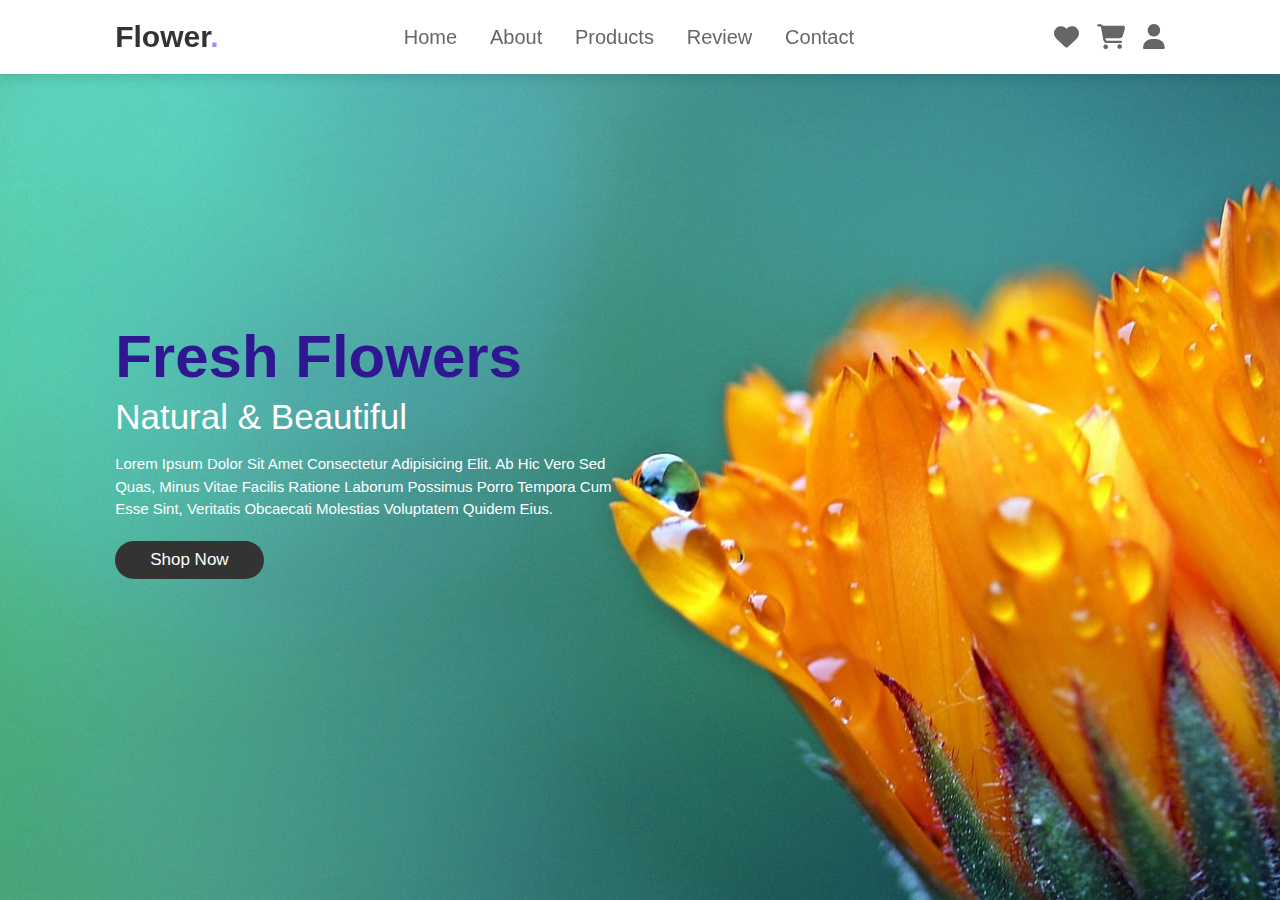
<file: Flower Company - HTML & CSS/index.html>
<!DOCTYPE html>
<html lang="en">
<head>
    <meta charset="UTF-8">
    <meta name="viewport" content="width=device-width, initial-scale=1.0">
    <title>The Flower Company</title>

    <link rel="stylesheet" href="https://cdnjs.cloudflare.com/ajax/libs/font-awesome/6.4.2/css/all.min.css">
    <link rel="stylesheet" href="css/style.css">

</head>
<body>
    
    <!-- Header Section -->
    <header>
        <input type="checkbox" name="" id="toggler">
        <label for="toggler" class="fas fa-bars"></label>

        <a href="#" class="logo">flower<span>.</span></a>
        <nav class="navbar">
            <a href="#home">home</a>
            <a href="#about">about</a>
            <a href="#products">products</a>
            <a href="#review">review</a>
            <a href="#contact">contact</a>
        </nav>

        <div class="icons">
            <a href="#" class="fas fa-heart"></a>
            <a href="#" class="fas fa-shopping-cart"></a>
            <a href="#" class="fas fa-user"></a>
        </div>
    </header>

    <!-- Home Section -->
    <section class="home" id="home">

        <div class="content">
            <h3>fresh flowers</h3>
            <span> natural & beautiful</span>
            <p>Lorem ipsum dolor sit amet consectetur adipisicing elit. 
                Ab hic vero sed quas, minus vitae facilis ratione laborum possimus porro tempora cum esse sint,
                veritatis obcaecati molestias voluptatem quidem eius.</p>
            <a href="#" class="btn">Shop Now</a>
        </div>
    </section>




</body>
</html>
</file>
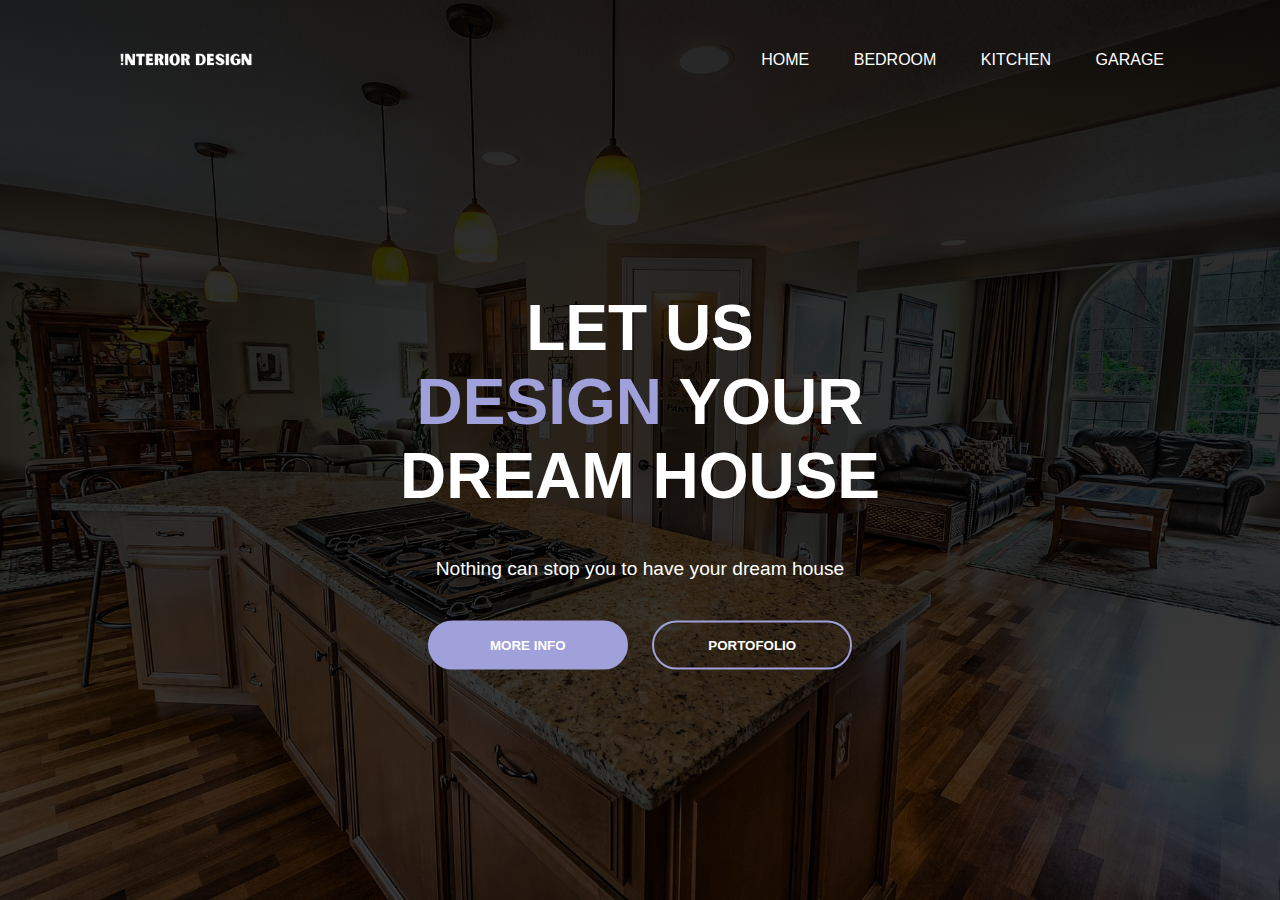
<file: Interior Design -  HTML & CSS/index.html>
<!DOCTYPE html>
<html lang="en">
<head>
    <meta charset="UTF-8">
    <meta name="viewport" content="width=device-width, initial-scale=1.0">
    <link rel="stylesheet" href="style.css">
    <title>!nterior Design</title>
</head>
<body>
    <div class="container">
        <div class="navbar">
            <img src="src/!nterior-Design-Logo.png" class="logo" alt="Logo Image">
            <ul>
                <li><a href="#">Home</a></li>
                <li><a href="#">Bedroom</a></li>
                <li><a href="#">Kitchen</a></li>
                <li><a href="#">Garage</a></li>
            </ul>
        </div>

        <div class="content">
            <h1>LET US<br><span style="color:rgb(160, 160, 219)">DESIGN</span> YOUR<br>DREAM HOUSE</h1>
            <p>Nothing can stop you to have your dream house</p>
            <div>
                <button type="button" style="background-color:rgb(160, 160, 219)">MORE INFO</span></button>
                <button type="button">PORTOFOLIO</span></button>
            </div>
        </div>
    </div>

</body>
</html>
</file>
<file: Flower Company - HTML & CSS/css/style.css>
:root{
    --light-purple: #301792;
    --purple: #a28dec;
}

* {
    margin: 0; padding: 0;
    box-sizing: border-box;
    font-family: Verdana, Geneva, Tahoma, sans-serif;
    outline: none; border: none;
    text-decoration: none;
    text-transform: capitalize;
    transition: .2s linear;
}
html {
    font-size: 62.5%;
    scroll-behavior: smooth;
    scroll-padding-top: 6rem;
    overflow-x: hidden;
}
section{
    padding: 2rem 9%;   
}

.btn{
    display: inline-block;
    margin-top: 1rem;
    border-radius: 5rem;
    background: #333;
    color:#fff;
    padding: .9rem 3.5rem;
    cursor: pointer;
    font-size: 1.7rem;

}

.btn:hover{
    background: var(--purple);
}

header{
    position: fixed;
    top:0; left: 0; right: 0;
    background: white;
    padding: 2rem 9%;
    display: flex;
    align-items: center;
    justify-content: space-between;
    z-index: 999;
    box-shadow: 0 .5rem 1rem rgba(0,0,0,.1)
}

header .logo{
    font-size: 3rem;
    color: #333;
    font-weight: bolder;
}

header .logo span{
    color: var(--purple);
}

header .navbar a{
    font-size: 2rem;
    padding: 0 1.5rem;
    color: #666;

}

header .navbar a:hover{
    color: var(--purple);

}


header .icons a{
    font-size: 2.5rem;
    margin-left: 1.5rem;
    color: #666;
}

header .icons a:hover{
    color: var(--purple);
}

header #toggler{
    display: none;

}

header .fa-bars{
    font-size: 3rem;
    color: #333;
    border-radius: .5rem;
    padding: .5rem 1.5rem;
    cursor: pointer;
    border: .1rem solid rgba(0,0,0,.3);
    display: none;
}

.home{
    display: flex;
    align-items: center;
    min-height: 100vh;
    background: url("../img/home-bg.jpg") no-repeat;
    background-size: cover;
    background-position: center;
}

.home .content{
    max-width: 50rem;
}


.home .content h3{
    font-size: 6rem;
    color: var(--light-purple);
}

.home .content span{
    font-size: 3.5rem;
    color: white;
    padding: 1rem 0;
    line-height: 1.5;

}

.home .content p{
    font-size:1.5rem;
    color: #fff;
    padding: 1rem 0;
    line-height: 1.5;
}












/* Media Queries */
@media (max-width: 991px){
    html{
        font-size: 55%;
    }
    header{
        padding: 2rem;
    }
    section{
        padding: 2rem;
    }
    .home{
        background-position: left;
    }
}

@media (max-width: 768px){
    header .fa-bars{
        display:block;
    }
    header .navbar{
        position: absolute;
        top: 100%; left: 0; right:0;
        background: #eee;
        border-top: .1rem solid rgba(0,0,0,.1);
        clip-path: polygon(0 0, 100% 0, 100% 0, 0 0);
    }
    header #toggler:checked ~ .navbar{
        clip-path: polygon(0 0, 100% 0, 100% 100%, 0 100%);
    }

    header .navbar a{
        margin: 1.5rem;
        padding: 1.5rem;
        background: #fff;
        border: .1rem solid rgba(0,0,0,.1);
        display: block;
    }

    .home .content h3{
        font-size: 5rem;
    }

    .home .content span{
        font-size: 2.5rem;
    }

}
@media (max-width: 450px){
    html{
        font-size: 50%;
    }

}
</file>
<file: Interior Design -  HTML & CSS/style.css>
body{
    margin: 0;
    padding: 0;
    font-family: sans-serif;
}

.container{
    width: 100%;
    height: 100vh;
    background-image: linear-gradient(rgba(0,0,0,0.85), rgba(0,0,0,0.75)), url(src/House-Background.jpg);
    background-size: cover;
    background-position: center;
}

.navbar{
    width: 85%;
    margin: auto;
    padding: 35px 0;
    display: flex;
    align-items: center;
    justify-content: space-between;
}

.logo{
    width: 180px;
    cursor: pointer;
}

.navbar ul li{
    list-style: none;
    display: inline-block;
    margin: 0 20px;
    position: relative;
}

.navbar ul li a{
    text-decoration: none;
    color: #fff;
    text-transform: uppercase;
}
.content{
    width:100%;
    position: absolute;
    top: 50%;
    transform: translateY(-50%);
    text-align: center;
    color: white;
}

h1{
    font-size: 4rem;
    margin-top: 80px;
}

.content p{
    font-size: 1.2rem;
    margin: 20px auto;
    font-weight: 100;
    line-height: 25px;
}

button{
    width: 200px;
    padding: 15px 0;
    text-align: center;
    margin: 20px 10px;
    border-radius: 25px;
    font-weight: bold;
    border: 2px solid rgb(160,160,219);
    cursor: pointer;
    background: transparent;
    color: white;
    position: relative;
    overflow: hidden;
}

/*Animations*/
.navbar ul li::after{
    content: "";
    height: 3px;
    width: 0%;
    background: rgb(160,160,219);
    position: absolute;
    left: 0;
    bottom: -5px;
    transition: 0.5s;
}

.navbar ul li:hover::after{
    width: 100%;
}
</file>
